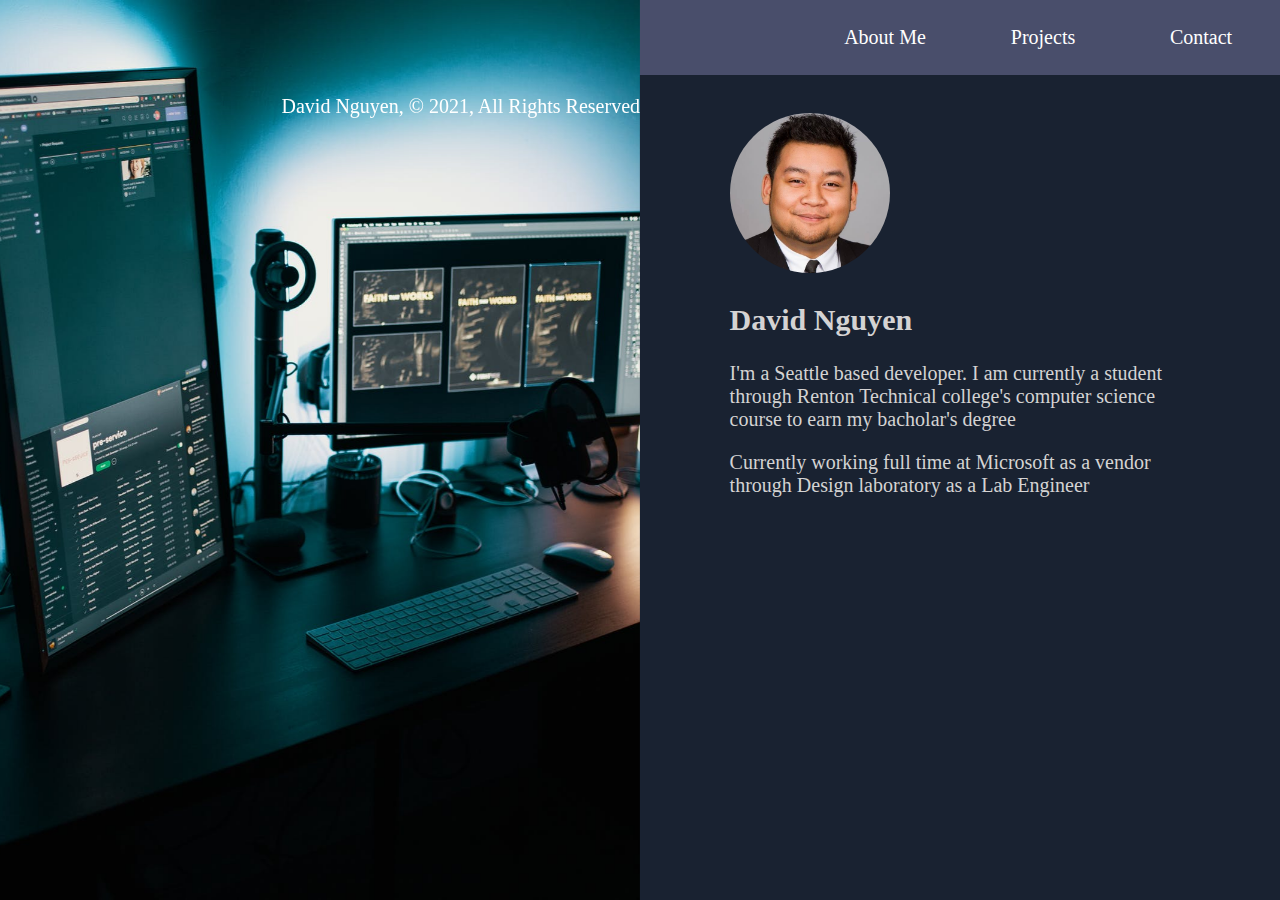
<file: Index.html>
<!DOCTYPE html>
<html lang="en">
<head>
    <meta charset="UTF-8">
    <meta http-equiv="X-UA-Compatible" content="IE=edge">
    <meta name="viewport" content="width=device-width, initial-scale=1.0">
    <link rel="stylesheet" href="style.css">
    <title>David Nguyen - Home</title>
</head>
<body>
    <header>
        <nav class="navigation">
            <div class="flex-container">
            <div class="nav_box"><a href="About_Me.html">About Me</a></div>
            <div class="nav_box"><a href="Projects.html">Projects</a></div>
            <div class="nav_box"><a href="Contact.html">Contact</a></div>         
        </div></nav>
    </header>
    <main>
        <aside></aside>
        <article>
            <img class="avatar" src="Images/profile picture.jpg">
            <h2>David Nguyen</h2>
            <p>I'm a Seattle based developer. I am currently a student through Renton Technical college's computer science course to earn my bacholar's degree</p>
            <p>Currently working full time at Microsoft as a vendor through Design laboratory as a Lab Engineer</p>
        </article>
    </main>
    <footer>
        <p>David Nguyen, © 2021, All Rights Reserved</p>
    </footer>
</body>
</html>
</file>
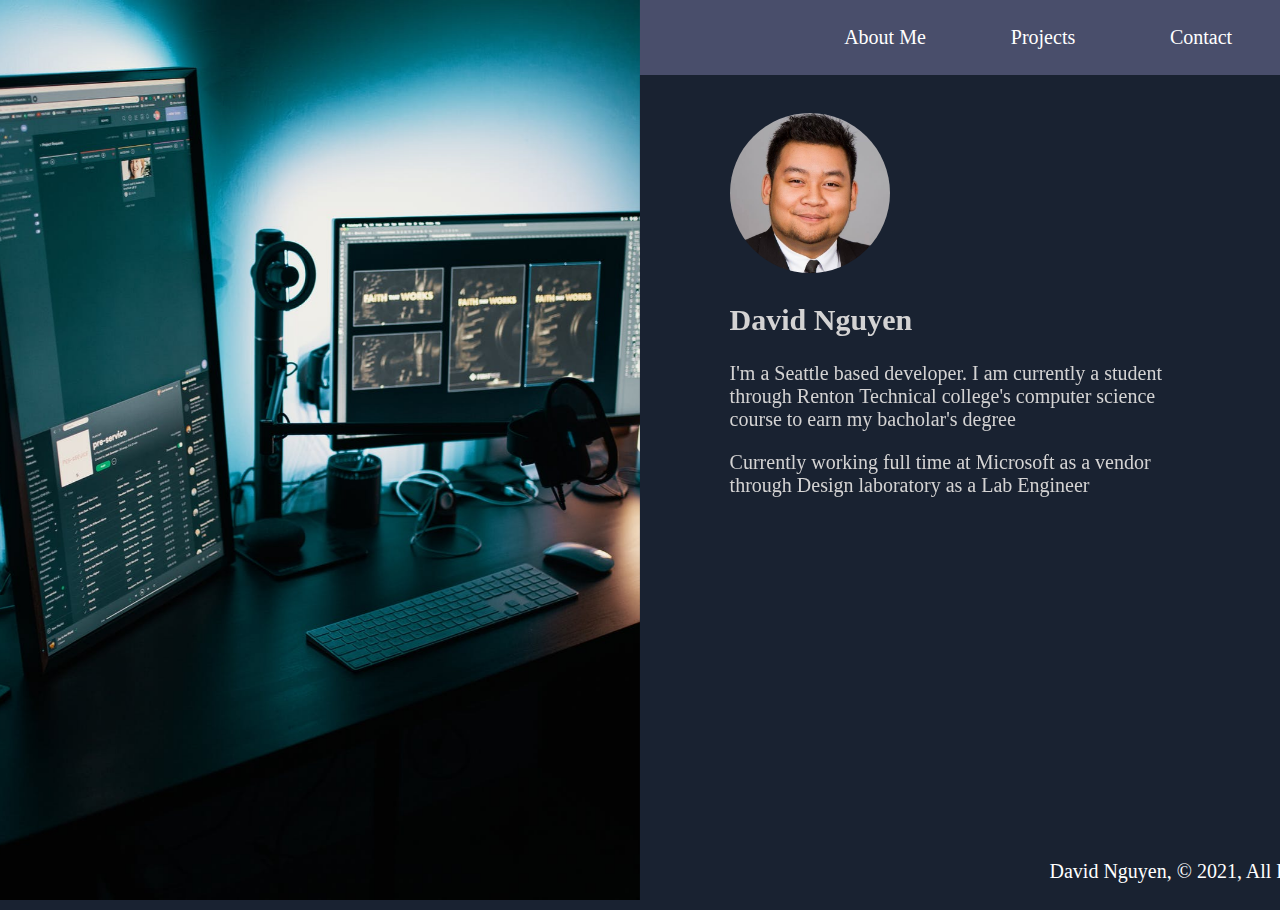
<file: index.html>
<!DOCTYPE html>
<html lang="en">
<head>
    <meta charset="UTF-8">
    <meta http-equiv="X-UA-Compatible" content="IE=edge">
    <meta name="viewport" content="width=device-width, initial-scale=1.0">
    <link rel="stylesheet" href="style.css">
    <title>David Nguyen - Home</title>
</head>
<body>
    <header>
        <nav class="navigation">
            <div class="flex-container">
            <div class="nav_box"><a href="About_Me.html">About Me</a></div>
            <div class="nav_box"><a href="Projects.html">Projects</a></div>
            <div class="nav_box"><a href="Contact.html">Contact</a></div>         
        </div></nav>
    </header>
    <main>
        <aside></aside>
        <article>
            <img class="avatar" src="Images/profile picture.jpg">
            <h2>David Nguyen</h2>
            <p>I'm a Seattle based developer. I am currently a student through Renton Technical college's computer science course to earn my bacholar's degree</p>
            <p>Currently working full time at Microsoft as a vendor through Design laboratory as a Lab Engineer</p>
        </article>
    </main>
    <footer id="indexFooter">
        <p>David Nguyen, © 2021, All Rights Reserved</p>
    </footer>
</body>
</html>
</file>
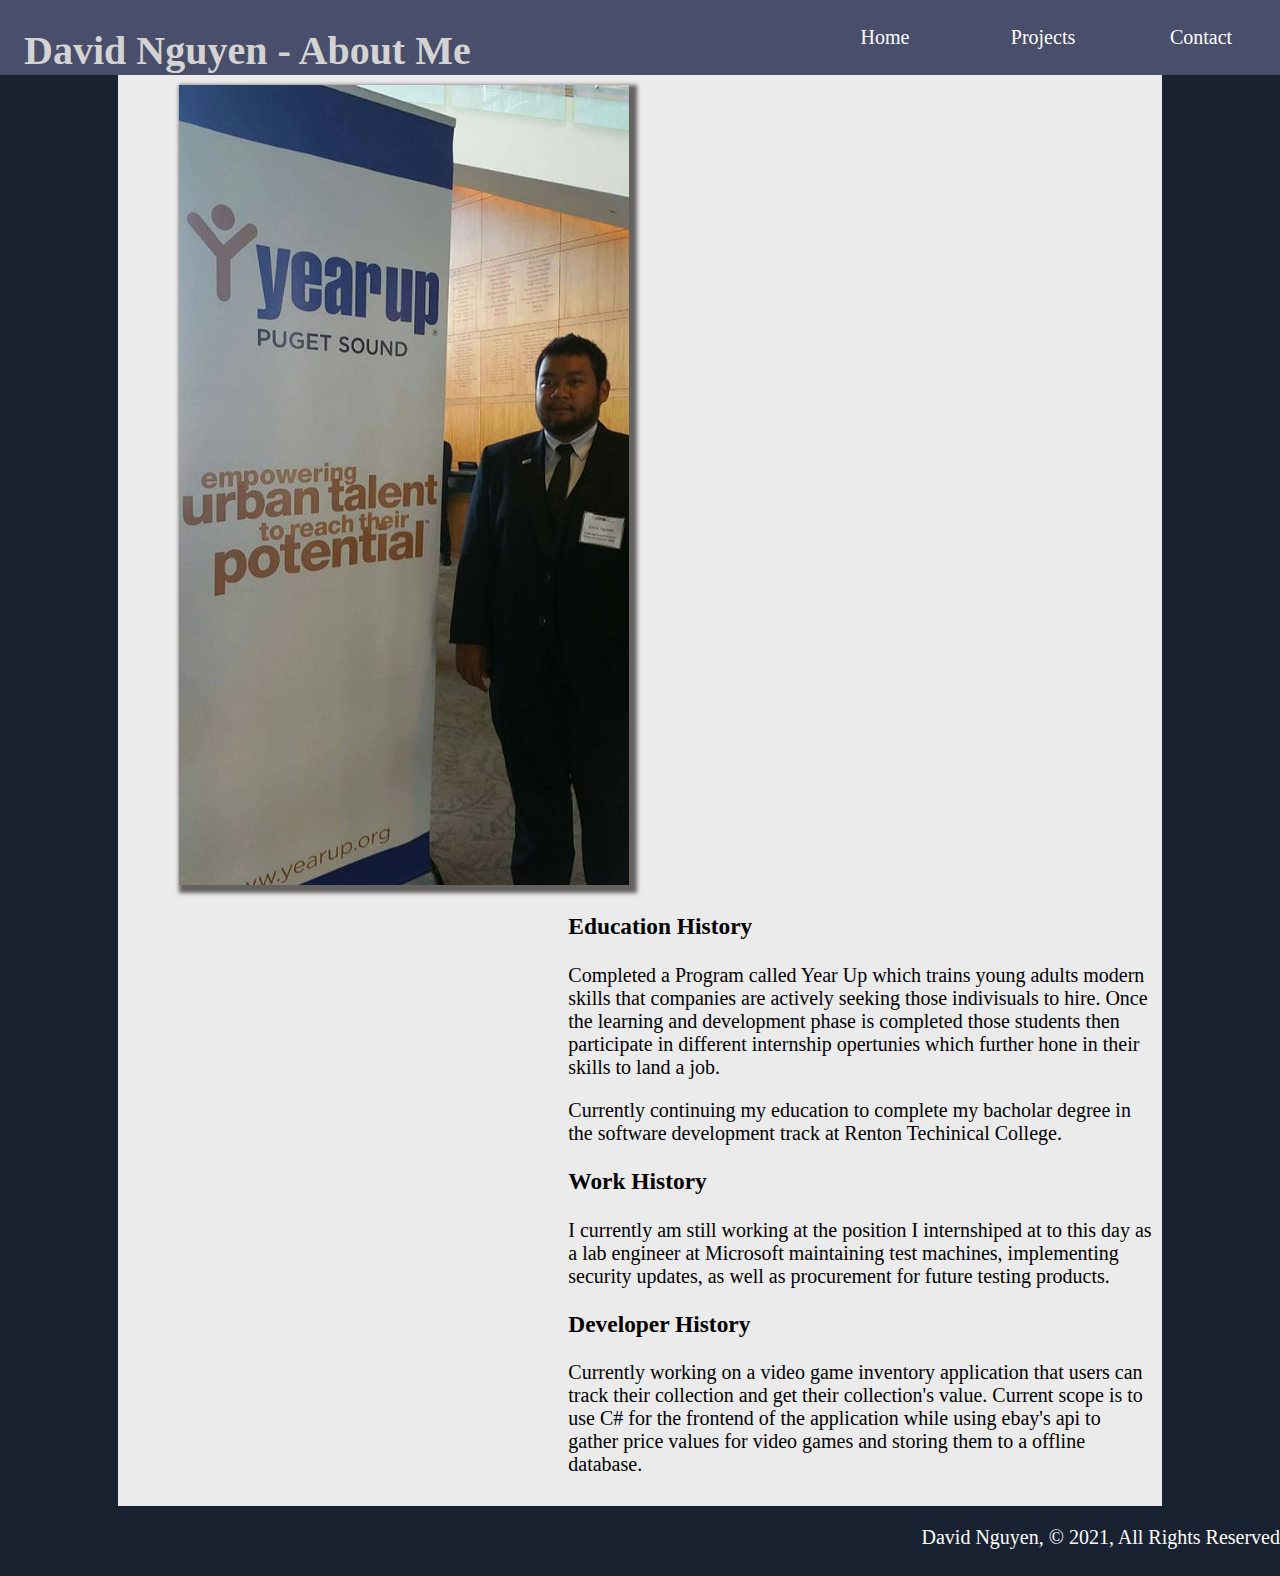
<file: About_Me.html>
<!DOCTYPE html>
<html lang="en">
<head>
    <meta charset="UTF-8">
    <meta http-equiv="X-UA-Compatible" content="IE=edge">
    <meta name="viewport" content="width=device-width, initial-scale=1.0">
    <link rel="stylesheet" href="style.css">
    <title>David Nguyen - About Me</title>
</head>
<body>
    <header>
        <nav class="navigation">
            <div class="flex-container">
                <h1 id="logo">David Nguyen - About Me</h1>
            <div class="nav_box"><a href="https://motempest28.github.io/Personal-Site/">Home</a></div>
            <div class="nav_box"><a href="Projects.html">Projects</a></div>
            <div class="nav_box"><a href="Contact.html">Contact</a></div>           
        </div></nav>
    </header>
    <main>
        <div class="center2">
           <div class="center3">
            <img class="about_image" id="year-up"src="Images/year_up_photo.jpg">
            <div class="content">
                <h3>Education History</h3>
                <p>Completed a Program called Year Up which trains young adults modern skills that companies are actively seeking those indivisuals to hire. 
                    Once the learning and development phase is completed those students then participate in different 
                    internship opertunies which further hone in their skills to land a job.
                </p>
                <p>Currently continuing my education to complete my bacholar degree in the software development track at Renton Techinical College.</p>
                
                <h3>Work History</h3>
                <p>I currently am still working at the position I internshiped at to this day as a lab engineer at Microsoft maintaining test machines, implementing security updates, as well as 
                    procurement for future testing products.
                </p>
                
                <h3>Developer History</h3>
                <p>Currently working on a video game inventory application that users can track their collection and get their collection's value. Current scope is to use C# for the frontend of the application while using ebay's api to gather price values for video games and storing them to a offline database.</p>
              </div>
           </div> 
           
         
                
           
        </div>    
    </main>
    <footer>
        <p>David Nguyen, © 2021, All Rights Reserved</p>
    </footer>
</body>
</html>
</file>
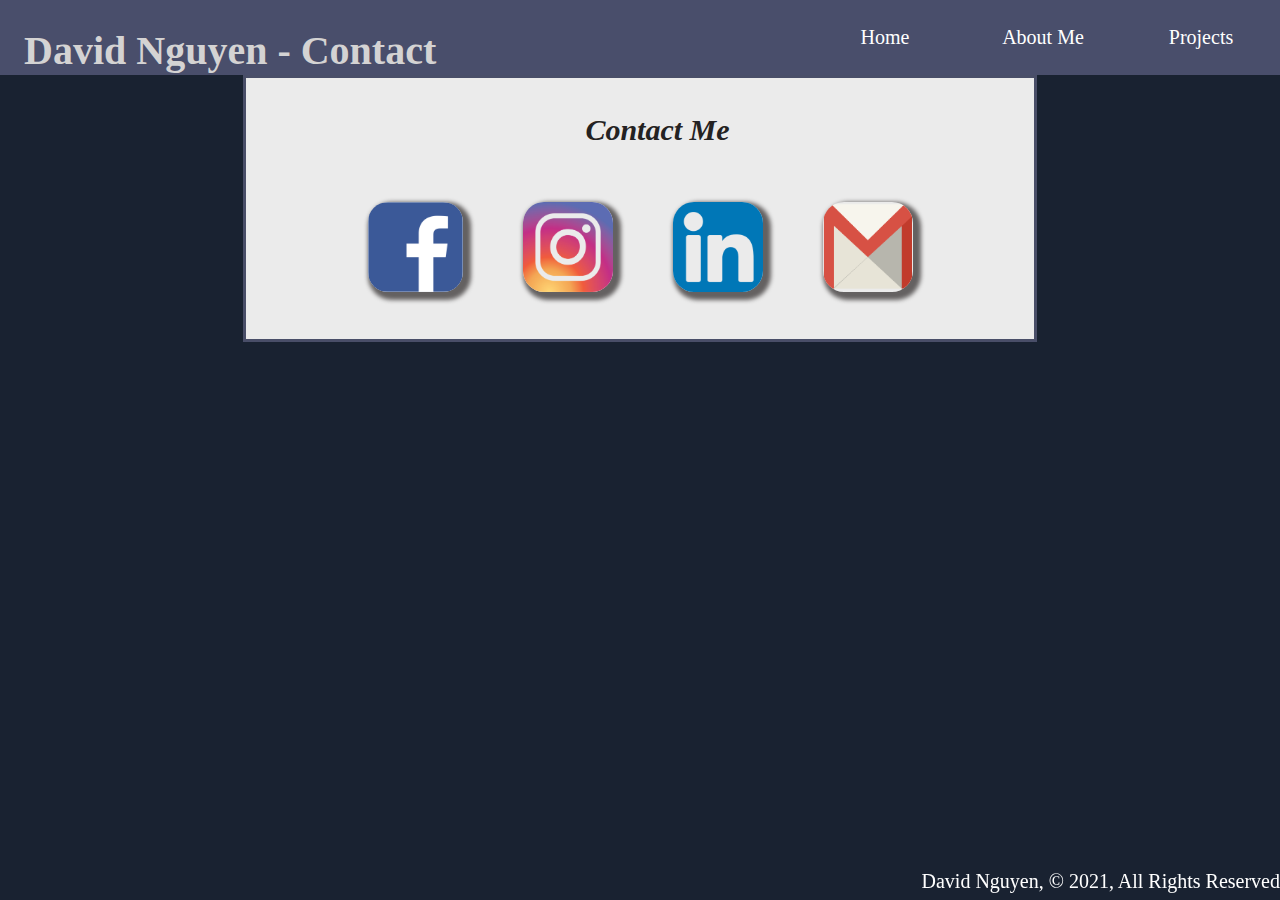
<file: Contact.html>
<!DOCTYPE html>
<html lang="en">
<head>
    <meta charset="UTF-8">
    <meta http-equiv="X-UA-Compatible" content="IE=edge">
    <meta name="viewport" content="width=device-width, initial-scale=1.0">
    <link rel="stylesheet" href="style.css">
    <title>David Nguyen - Contact</title>
</head>
<body>
    <header>
        <nav class="navigation">
            <h1 id="logo">David Nguyen - Contact</h1>
            <div class="flex-container">
            <div class="nav_box"><a href="https://motempest28.github.io/Personal-Site/">Home</a></div>
            <div class="nav_box"><a href="About_Me.html">About Me</a></div>
            <div class="nav_box"><a href="Projects.html">Projects</a></div>
        </div></nav>
    </header>
    <main>
        <div class="center">
            <h2 id="contact_me">Contact Me</h2>    
            <div class="social-container">
                <div>
                    <a href="https://www.facebook.com/motempest/" target="_blank">
                        <img id="facebook_logo" src="Images/logo-facebookpng-32204.png" alt="facebook logo">
                    </a>
                </div>
                <div>
                    <a href="https://www.instagram.com/motempest96/" target="_blank">
                        <img id="instagram_logo" src="Images/logo-instagram-png-2431.png" alt="instagram logo">
                    </a> 
                </div>
                <div>
                    <a href="https://www.linkedin.com/in/david-nguyen-57b837107/" target="_blank">
                        <img id="linkedin_logo" src="Images/linkedin.png" alt="linkedin logo">
                    </a> 
                </div>
                <div>
                    <a href="mailTo:motempest96@gmail.com">
                        <img id="gmail_logo" src="Images/logo-gmail-9963.png" alt="gmail logo">
                    </a> 
                </div>
            </div>     
        </div>
        
    </main>
    <footer id="contactFooter">
        <p>David Nguyen, © 2021, All Rights Reserved</p>
    </footer>
</body>
</html>
</file>
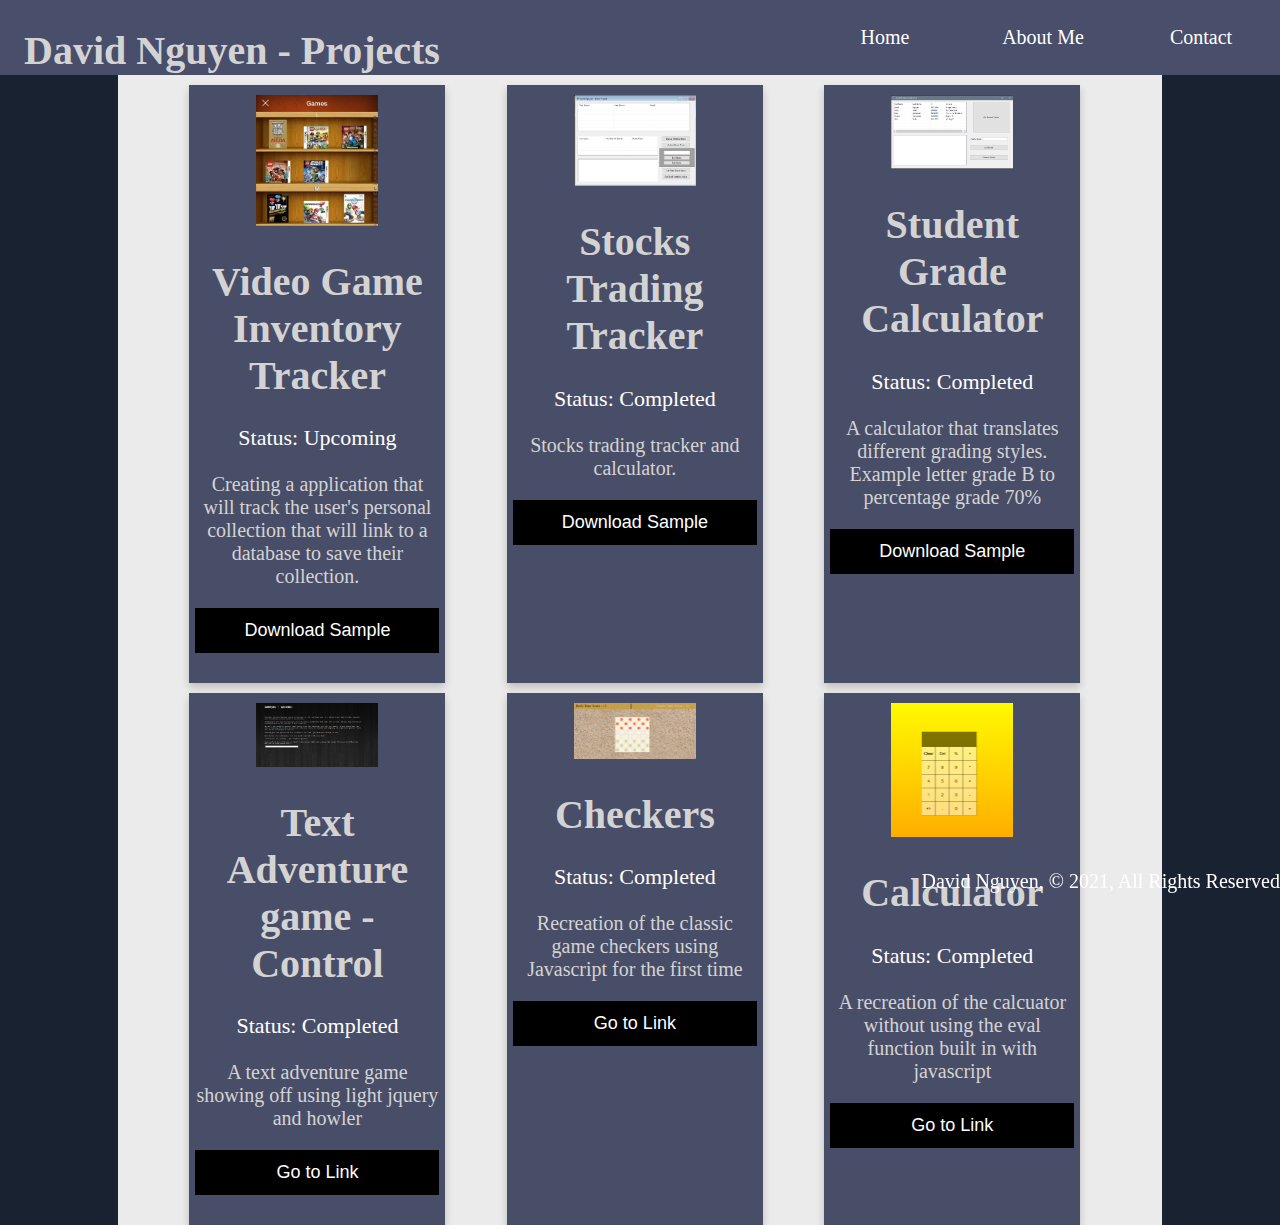
<file: Projects.html>
<!DOCTYPE html>
<html lang="en">
<head>
    <meta charset="UTF-8">
    <meta http-equiv="X-UA-Compatible" content="IE=edge">
    <meta name="viewport" content="width=device-width, initial-scale=1.0">
    <link rel="stylesheet" href="style.css">
    <title>David Nguyen - Projects</title>
</head>
<body>
    <header>
        <nav class="navigation">
            <h1 id="logo">David Nguyen - Projects</h1>
            <div class="flex-container">
            <div class="nav_box"><a href="https://motempest28.github.io/Personal-Site/">Home</a></div>
            <div class="nav_box"><a href="About_Me.html">About Me</a></div>
            <div class="nav_box"><a href="Contact.html">Contact</a></div>         
        </div></nav>
    </header>
    <main>
        <div class="center2">
            <div class="column">
                <div class="card">
                <img src="Images/collect_mobile.jpeg" alt="video game tracker application screen shot" style="width:50%">
                <h1>Video Game Inventory Tracker</h1>
                <p class="status">Status: Upcoming</p>
                <p>Creating a application that will track the user's personal collection that will link to a database to save their collection.</p>
                <p><a href="https://drive.google.com/uc?export=download&id=1zU1ODezumn1IXUKHU97OOv5_be5dC59C"><button>Download Sample</button></a></p>
              </div>
            </div>
            <div class="column">
              <div class="card">
                <img src="Images/stock project example.PNG" alt="David Nguyen stock trader calculator screen shot" style="width:50%">
                <h1>Stocks Trading Tracker</h1>
                <p class="status">Status: Completed</p>
                <p>Stocks trading tracker and calculator.</p>
                <p><a href="https://drive.google.com/uc?export=download&id=19VrjF5v92zjBkfKU7uYlVPkgNue903wS"><button>Download Sample</button></a></p>
              </div>
            </div>
            <div class="column">
              <div class="card">
                <img src="Images/Student Grade example.PNG" alt="David Nguyen student grade calculator" style="width:50%">
                <h1>Student Grade Calculator</h1>
                <p class="status">Status: Completed</p>
                <p>A calculator that translates different grading styles. Example letter grade B to percentage grade 70%</p>
                <p><a href="https://drive.google.com/uc?export=download&id=1Nap9NvapgfUVXXftQ3Dr63YUNllgJe3o"><button>Download Sample</button></a></p>
              </div>
            </div>
            
        </div>
        <div class="center2">
          <div class="column">
              <div class="card">
              <img src="Images/control_screenshot.PNG" alt="" style="width:50%">
              <h1>Text Adventure game - Control</h1>
              <p class="status">Status: Completed</p>
              <p>A text adventure game showing off using light jquery and howler</p>
              <p><a href="https://motempest28.github.io/Control/"><button>Go to Link</button></a></p>
            </div>
          </div>
          <div class="column">
            <div class="card">
              <img src="Images/checkers.PNG" alt="" style="width:50%">
              <h1>Checkers</h1>
              <p class="status">Status: Completed</p>
              <p>Recreation of the classic game checkers using Javascript for the first time</p>
              <p><a href="https://motempest28.github.io/Game-Checkers/"><button>Go to Link</button></a></p>
            </div>
          </div>
          <div class="column">
            <div class="card">
              <img src="Images/calculator.PNG" alt="" style="width:50%">
              <h1>Calculator</h1>
              <p class="status">Status: Completed</p>
              <p>A recreation of the calcuator without using the eval function built in with javascript</p>
              <p><a href="https://motempest28.github.io/CalculatorProject/"><button>Go to Link</button></a></p>
            </div>
          </div>
          
      </div>
    </main>
    <footer id = "contactFooter">
        <p>David Nguyen, © 2021, All Rights Reserved</p>
    </footer>
</body>
</html>
</file>
<file: style.css>
/*{
    Margin: 0;
    padding: 0;
    box-sizing: border-box;
}
*/

html, body{
	font-family: Spectral;
	color:rgb(212, 211, 211);
	font-size: 20px;
	width:100%;
	height: 100%;
	padding:0px;
	margin:0px;
	transition: font-size 0.5s; 
    background-color: #192231;
    
}

#logo{
    position: absolute; 
    left: 24px;
}

article{
	width:36%;
	display: block;
	position: relative;
	float:right;
	padding:3% 7%;
	transition: padding 0.5s; 
}

footer{
    color: #fff;
    position: relative;
    bottom: 0;
    justify-content: right;
    width: 100%;
    height: 2.5rem;    
    transition: padding 0.5s;
    font-size: 100%;
    text-align: right;
}



body { 
	padding:0;
	margin:0;
	width:100%;
	height:100%;	
}
/***************************************************************************************/

/*Navigation*/
header{
    position: sticky;
}
.flex-container{
    flex-wrap: wrap;
    display: flex;
    justify-content: right;
    background-color: #494e6b;
    
    
}

.nav_box{
    color: #fff;
    width: 10%;
    margin: 15px;
    text-align: center;
    font-size: 20px;
    line-height: 45px;
    position: sticky;
}

a{
    color: #fff;
    text-decoration: none;
}

a:hover{
    text-decoration: underline;
}
/***************************************************************************************/

/*Home page*/




.avatar{
	border-radius: 50%;
	width:160px;
	height: 160px;
}



aside{
	background-color: #eee;
	width:50%;
	height: 100%;
	display: block;
	position: fixed;
	float:left;
	padding:3% 7%;
	box-sizing: border-box;
	background:url("Images/background.jpeg") no-repeat;
	background-size:cover;
	background-position: center center;
	transition: width 0.8s; 
	transition: padding 0.5s; 
	top: 0; bottom: 0; left: 0; right: 50%;
}

#indexFooter{
    color: #fff;
    position: relative;
    width:30%;
    bottom: 0%;
    right: 0%;
    top: 85%;
    left: 80%;
    transition: padding 0.5s;
    font-size: 100%;
}

/*Main*/
@media screen and (max-width: 1290px){
    /* Navbar /
    .navbar ul li a{
        padding: 1px 10px;
    }

    / About */
    .intro{
        padding: 50px 150px;
    }
}
/***************************************************************************************/

/*Contact me page*/
.center{
    margin: auto;
    width: 50%;
    border: 3px solid #494e68;
    padding: 10px;
    display: inline-flexbox;
    margin-left: auto;
    margin-right: auto;
    width: 60%;
    height: 80%;
    background-color: #ebebeb;
}

#contact_me{
    padding-left: 35px;
    color: rgb(36, 34, 34);
    font-style: oblique;
    text-align: center;
    
}

.social-logo{
    align-items: center;
}
  

#facebook_logo{
    width: 95px;
    height: 90px;
    box-shadow: 4px 4px 4px 4px #646161;
    border-radius: 20px;
}

#instagram_logo{
    width: 90px;
    height: 90px;
    box-shadow: 4px 4px 4px 4px #646161;
    border-radius: 21px;
}

#linkedin_logo{
    width: 90px;
    height: 90px;
    box-shadow: 4px 4px 4px 4px #646161;
    border-radius: 21px;
}
#gmail_logo{
    width: 90px;
    height: 90px;
    box-shadow: 4px 4px 4px 4px #646161;
    border-radius: 21px;
}

.container {
    border-radius: 5px;
    background-color: #696666;
    padding: 20px;
}

.social-container {
    display: flex;
    justify-content: center;
  }
  
  .social-container > div {
    
    margin: 10px;
    padding: 20px;
    font-size: 30px;
  }

  #contactFooter{
    color: #fff;
    position: fixed;
    bottom: 0;
    justify-content: right;
    width: 100%;
    height: 2.5rem;    
    transition: padding 0.5s;
    font-size: 100%;
    text-align: right;
  }

/***************************************************************************************/

/*Project page*/
.center2{
    margin: auto;
    width: 50%;
    /* border: 3px solid #494e68; */
    padding: 10px;
    display: flex;
    margin-left: auto;
    margin-right: auto;
    width: 80%;
    height: 100%;
    background-color: #ebebeb;
    /* padding-bottom: 10px; */
}

.column {
    float: center;
  width: 25%;
  padding-left: 6%;
  }

.card {
    box-shadow: 0 4px 8px 0 rgba(0, 0, 0, 0.2);
    max-width: 100%;
    height: 100%;
    margin: auto;
    text-align: center;
    background-color: #494e68;
    padding-top: 10px;
    padding-left: 6px;
    padding-right: 6px;
    flex-direction: row;
    
  }
  
  .status {
    color: #fff;
    font-size: 22px;
  }
  
  .card button {
    border: none;
    outline: 0;
    padding: 12px;
    color: white;
    background-color: #000;
    text-align: center;
    cursor: pointer;
    width: 100%;
    font-size: 18px;
    
  }
  
  .card button:hover {
    opacity: 0.7;
  }
/***************************************************************************************/

/*About Me page*/

.grid-container {
    display: inline-grid;
    grid-template-columns: 170% 170%;
    background-color: #2196F3;
    padding: 10px;
    width: max-content;
    
  }
  
  .grid-item {
    background-color: rgba(255, 255, 255, 0.8);
    border: 1px solid rgba(0, 0, 0, 0.8);
    padding: 20px;
    font-size: 30px;
    text-align: center;
    float: left;
    color:black;
    
  }

  .center3{
    padding-left: 5%;
  }

  .about_image{
      width: 450px;
      height: 800px;
      box-shadow: 4px 4px 4px 4px #646161;
  }


  .content{
      float: right;
      color:black;
      padding-left: 5%;
      width: 60%;
  }

/***************************************************************************************/

@media screen and (max-width: 600px) {
    .column {
      width: 100%;
      display: block;
      margin-bottom: 20px;
      flex-direction: column;
    }
  }
</file>
